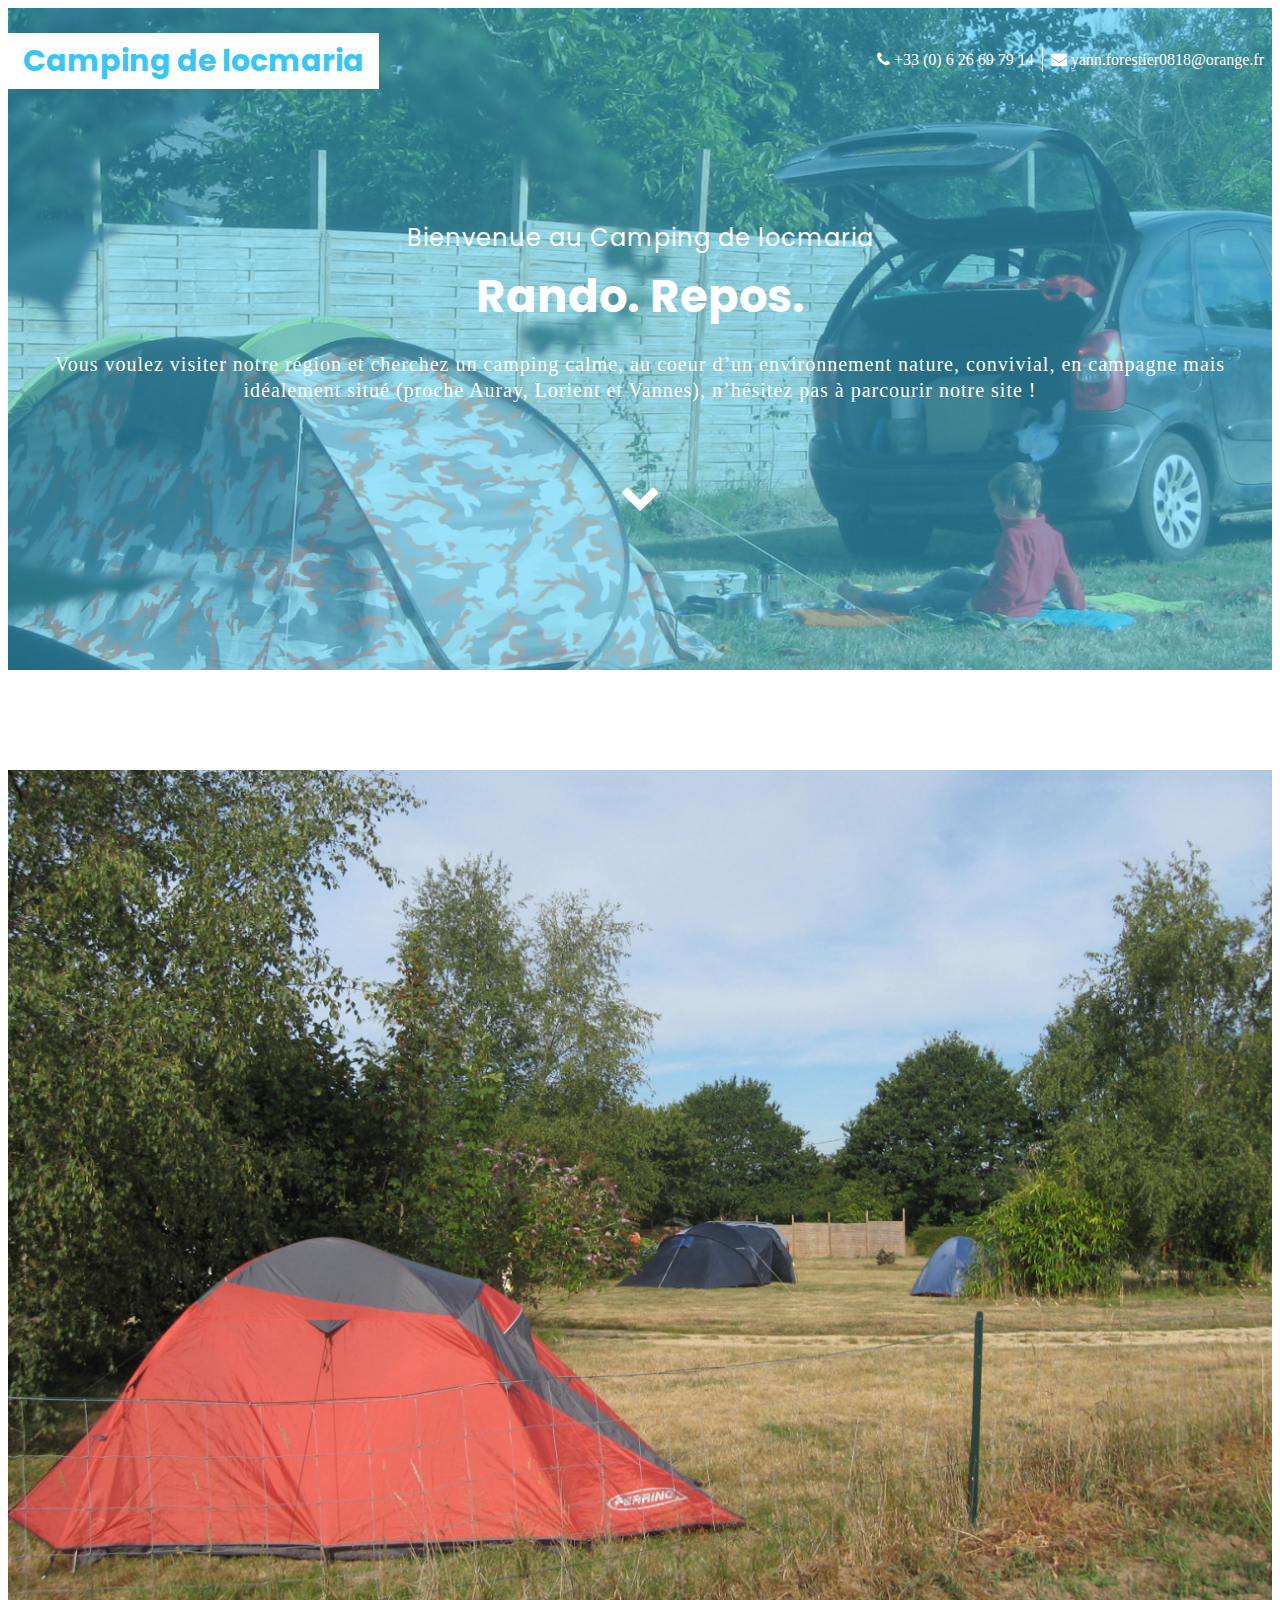
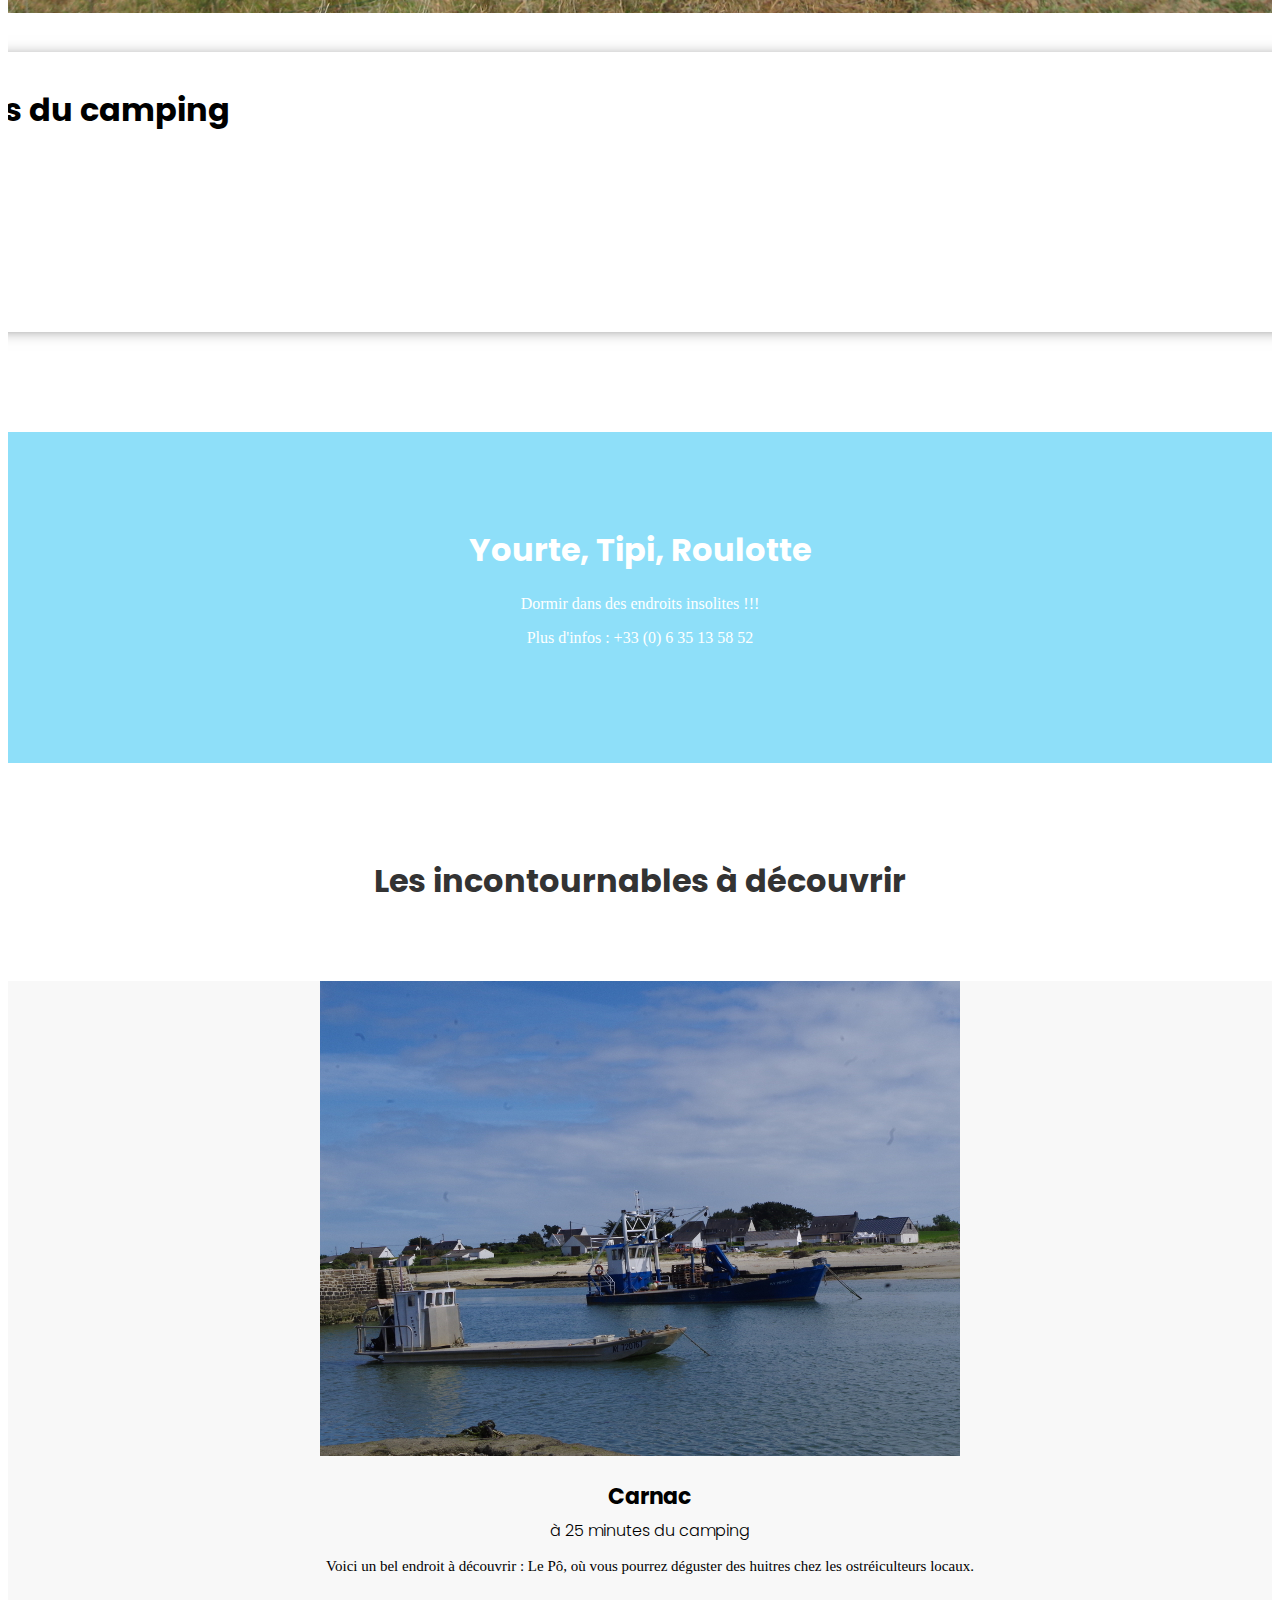
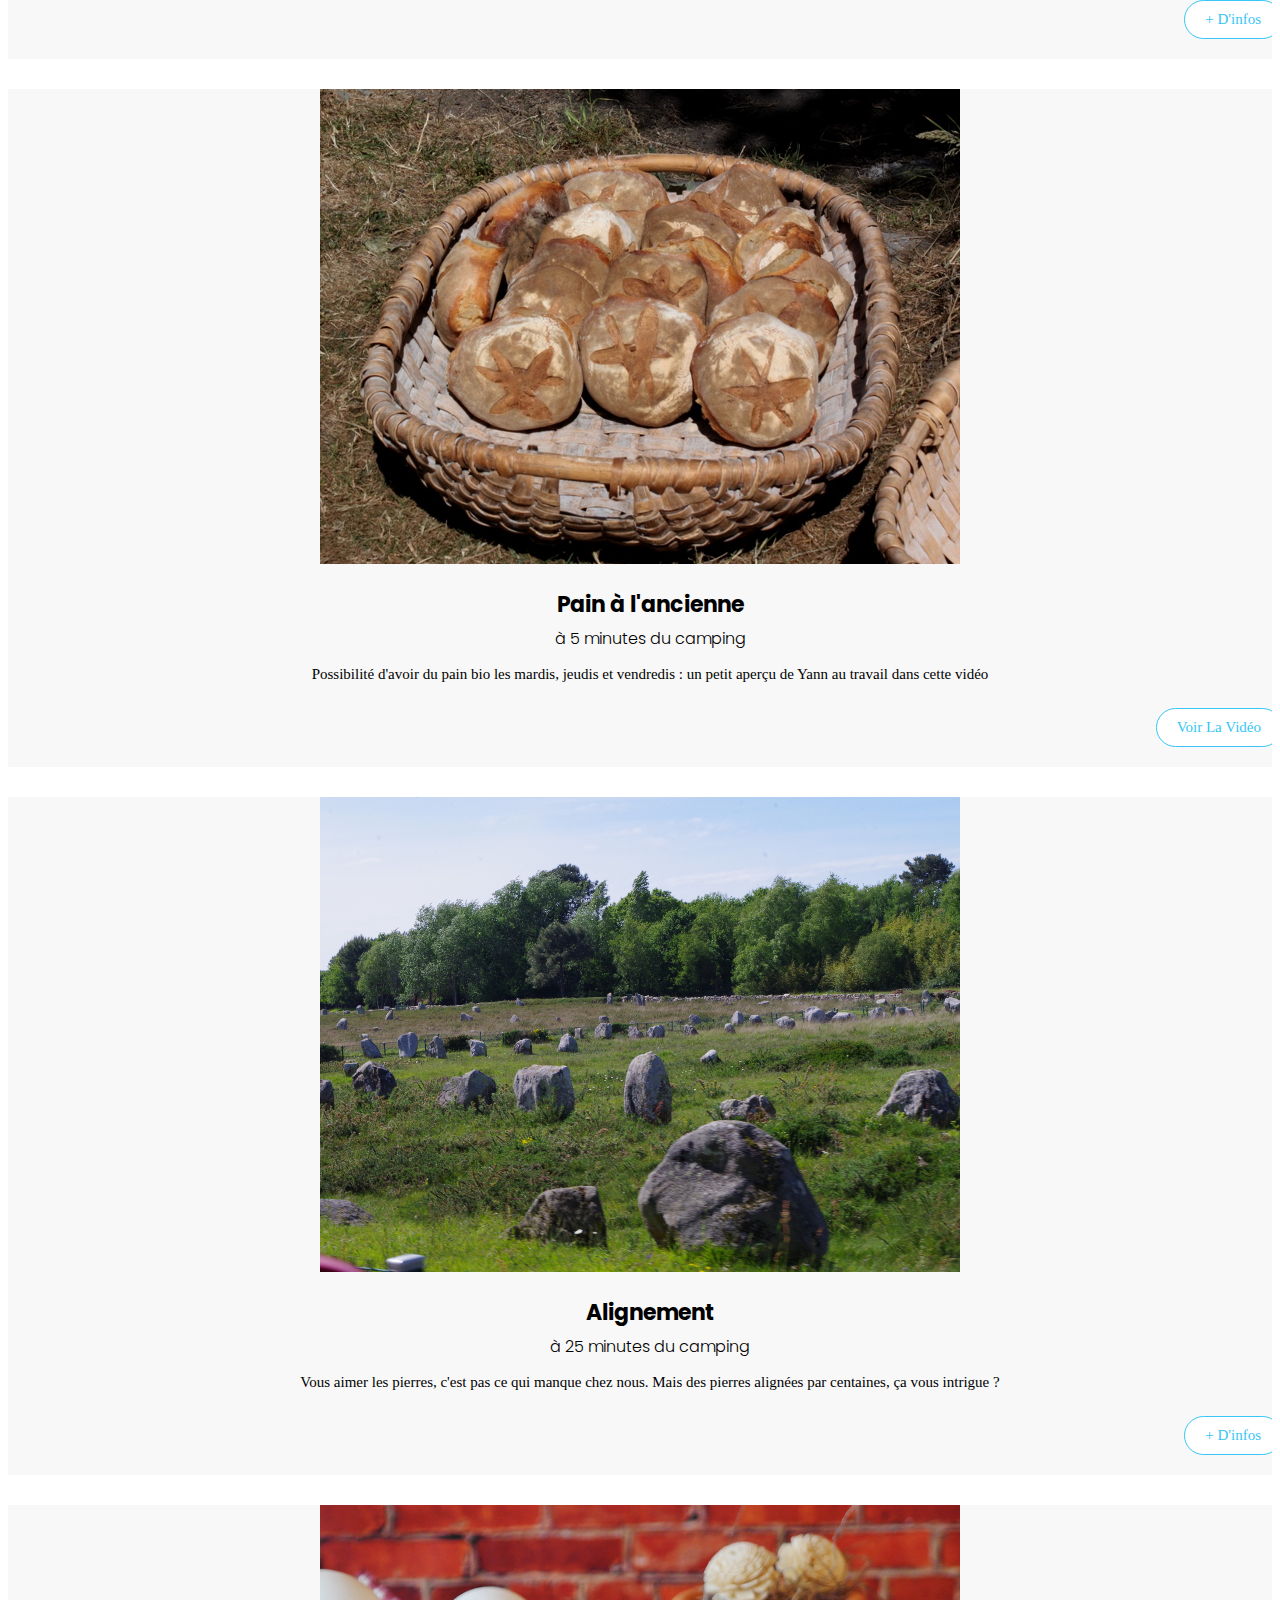
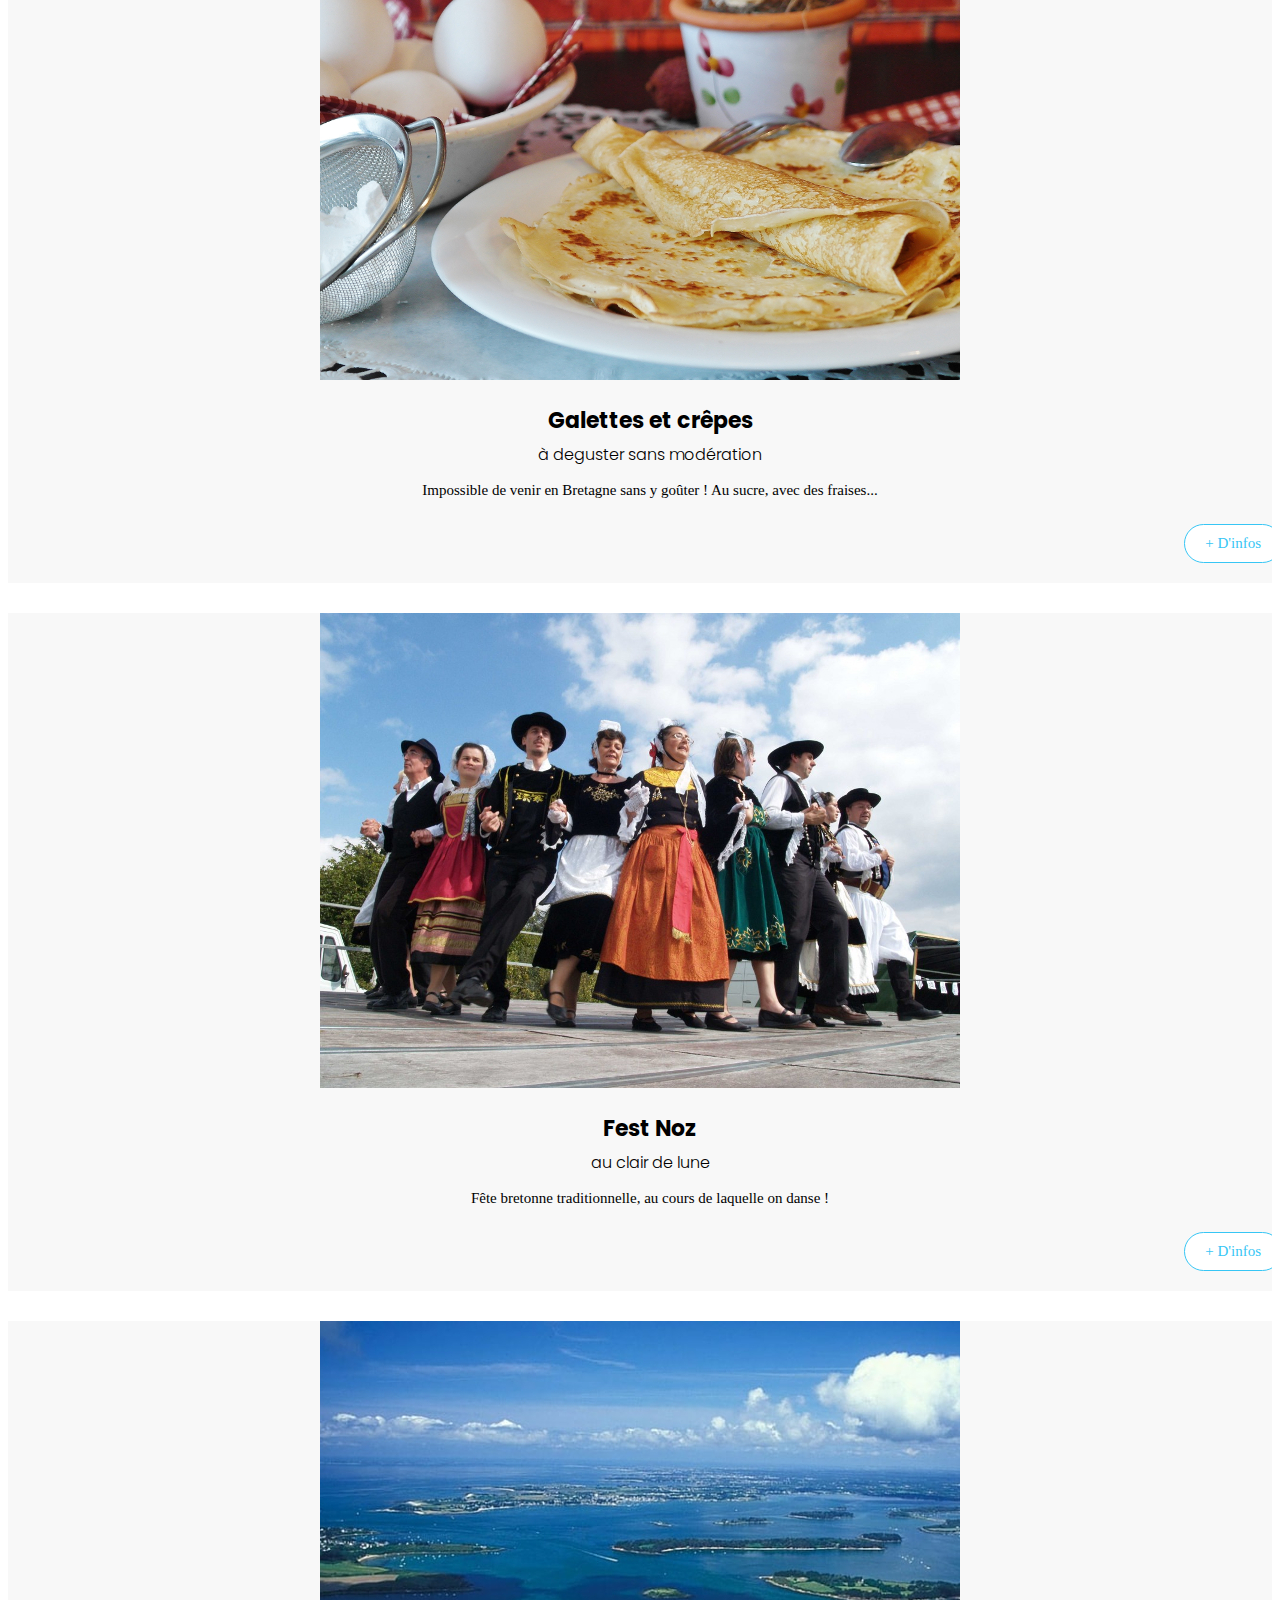
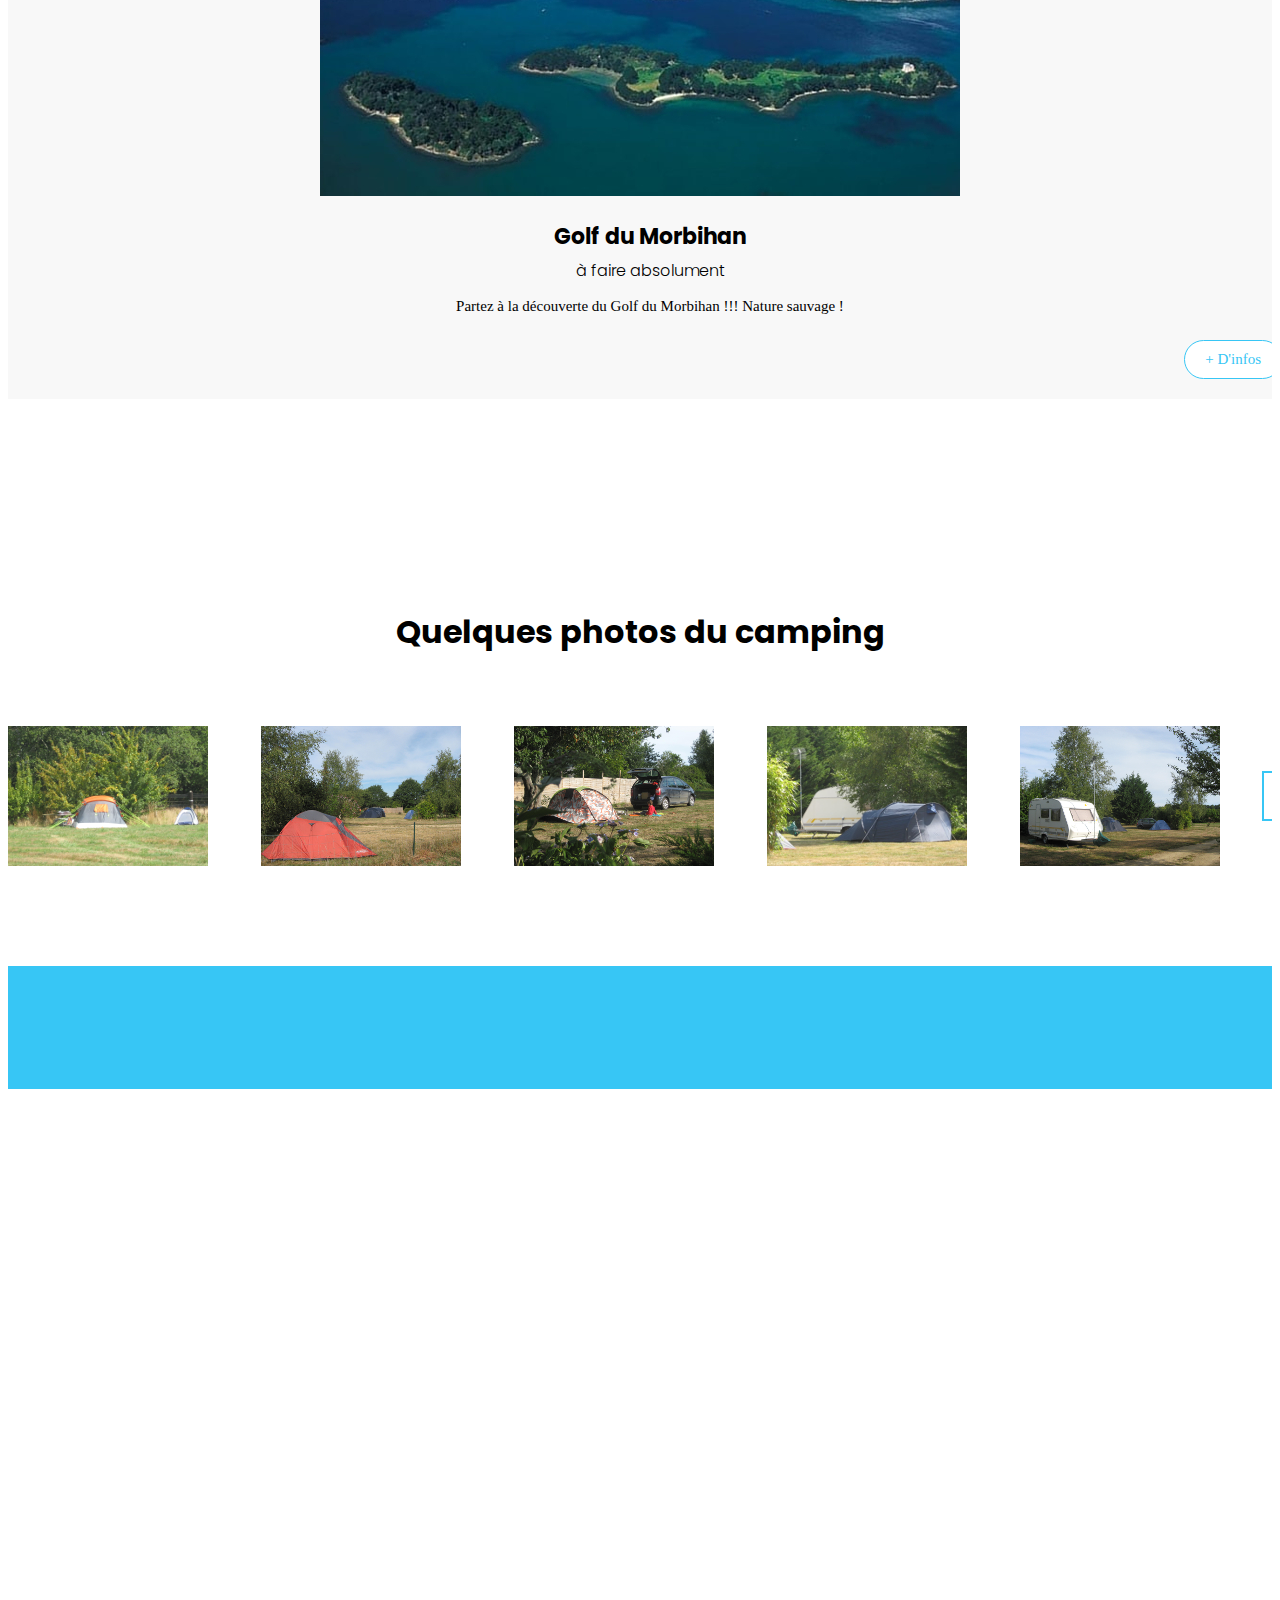
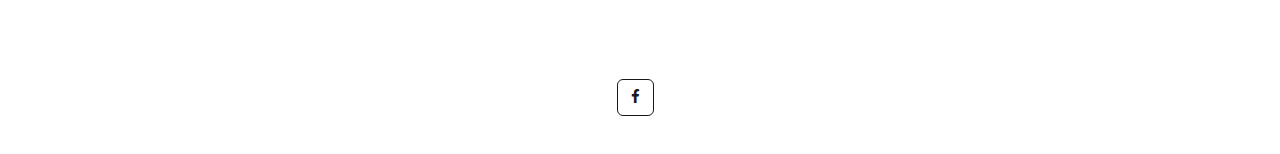
<file: index.html>
<!DOCTYPE html>
<html lang="en">
  <head>
    <!-- Required meta tags -->
    <meta charset="utf-8">
    <meta name="viewport" content="width=device-width, initial-scale=1, shrink-to-fit=no">
    <title>Camping de locmaria : un lieu calme et nature</title>
    <!-- Favicon -->
    <link rel="shortcut icon" type="image/icon" href="assets/images/favicon.ico"/>
    <!-- Font Awesome -->
    <link href="https://maxcdn.bootstrapcdn.com/font-awesome/4.6.3/css/font-awesome.min.css" rel="stylesheet">
     <!-- Bootstrap CSS -->
    <link rel="stylesheet" href="https://maxcdn.bootstrapcdn.com/bootstrap/4.0.0-beta/css/bootstrap.min.css" integrity="sha384-/Y6pD6FV/Vv2HJnA6t+vslU6fwYXjCFtcEpHbNJ0lyAFsXTsjBbfaDjzALeQsN6M" crossorigin="anonymous">
    <!-- Slick slider -->
    <link href="assets/css/slick.css" rel="stylesheet">
    <!-- Theme color -->
    <link id="switcher" href="assets/css/theme-color/blue-theme.css" rel="stylesheet">

    <!-- Main Style -->
    <link href="style.css" rel="stylesheet">

    <!-- Fonts -->

    <!-- Poppins For Title -->
	<link href="https://fonts.googleapis.com/css?family=Poppins" rel="stylesheet">
 
 
	</head>
  <body>

  

   <!--START SCROLL TOP BUTTON -->
    <a class="scrollToTop" href="#">
      <i class="fa fa-angle-up"></i>
    </a>
  <!-- END SCROLL TOP BUTTON -->
  	
  	<!-- Start Header -->
	<header id="mu-hero">
		<div class="container">
			<div class="mu-hero-area">
				
				<div class="mu-hero-top">
					<!-- Start center Logo -->
					<div class="mu-logo-area">
						<!-- text based logo -->
						<a class="mu-logo" href="index.html"><span>Camping de locmaria</span></a>
						<!-- Image based logo -->
						<!-- <a class="mu-logo" href="index.html"><img src="assets/images/logo.jpg" alt="logo img"></a> -->
					</div>
					<!-- End center Logo -->
					<div class="mu-hero-top-info">
						<ul>
							<li>
								<i class="fa fa-envelope" aria-hidden="true"></i>
								<span>yann.forestier0818@orange.fr</span>
							</li>
							<li>
								<div class="mu-telephone">
									<i class="fa fa-phone" aria-hidden="true"></i>
									<span>+33 (0) 6 26 69 79 14</span>
								</div>
							</li>
						</ul>
						
					</div>
				</div>

				<!-- Start hero featured area -->
				<div class="mu-hero-featured-area">
					<div class="mu-hero-featured-content">
						<h2>Bienvenue au Camping de locmaria</h2>
						<h1>Rando. Repos.</h1>
						<p>Vous voulez visiter notre région et cherchez un camping calme, au coeur d’un environnement nature, convivial, en campagne mais idéalement situé (proche Auray, Lorient et Vannes), n’hésitez pas à parcourir notre site !</p>
						
						<div class="mu-scrolldown-area">
							<a href="#mu-about" class="mu-scrolldown" id="mu-scrolldown"><i class="fa fa-chevron-down" aria-hidden="true"></i></a>
						</div>
					</div>
				</div>
				<!-- End hero featured area -->

			</div>
		</div>
	</header>
	<!-- End Header -->

	
	<!-- Start main content -->
	<main>
		<!-- Start About -->
		<section id="mu-about">
			<div class="container">
				<div class="row">
					<div class="col-md-12">
						<div class="mu-about-area">
							<!-- Start Feature Content -->
							<div class="row">
								<div class="col-md-6">
									<div class="mu-about-left">
										<img class="" src="assets/images/about-us-img.jpg" alt="img">
									</div>
								</div>
								<div class="col-md-6">
									<div class="mu-about-right">
										<h2>A propos du camping</h2>
										<p>Appeler nous !</p>
										<p>+33 (0) 6 26 69 79 14</p>
										<a href="https://www.facebook.com/Camping-de-locmaria-1140088486102964/" class="mu-book-now-btn">+ d'infos</a>
									</div>
								</div>
							</div>
							<!-- End Feature Content -->

						</div>
					</div>
				</div>
			</div>
		</section>
		<!-- End About -->

		<!-- Start Video -->
		<section id="mu-video">
			<div class="container">
				<div class="row">
					<div class="col-md-12">
						<div class="mu-video-area">
							<h2>Yourte, Tipi, Roulotte</h2>
							<p class="mu-title-content">Dormir dans des endroits insolites !!!</p>
							<p class="mu-title-content">Plus d'infos : +33 (0) 6 35 13 58 52</p>
						</div>
					</div>
				</div>
			</div>	
		</section>
		<!-- End Video -->

		<!-- Start Featured Tours -->
		<section id="mu-featured-tours">
			<div class="container">
				<div class="row">
					<div class="col-md-12">
						<div class="mu-featured-tours-area">
							<h2>Les incontournables à découvrir</h2>
							<p class="mu-title-content"></p>

							<!-- Start Featured Tours content -->
							<div class="mu-featured-tours-content">
								<div class="row">

									<div class="col-md-4">
										<div class="mu-featured-tours-single">
											<img src="assets/images/carnac.jpg" alt="img">
											<div class="mu-featured-tours-single-info">
												<h3>Carnac</h3>
												<h4> à 25 minutes du camping</h4>
												<p>Voici un bel endroit à découvrir : Le Pô, où vous pourrez déguster des huitres chez les ostréiculteurs locaux.</p>
												<a href="http://www.ot-carnac.fr/" class="mu-book-now-btn">+ d'infos</a>
											</div>
										</div>
									</div>

									<div class="col-md-4">
										<div class="mu-featured-tours-single">
											<img src="assets/images/boulanger.jpg" alt="img">
											<div class="mu-featured-tours-single-info">
												<h3>Pain à l'ancienne</h3>
												<h4> à 5 minutes du camping</h4>
												<p>Possibilité d'avoir du pain bio les mardis, jeudis et vendredis : un petit aperçu de Yann au travail dans cette vidéo</p>
												<a href="https://www.france.tv/france-3/12-13-journal-national/189037-les-tartines-indispensables-pour-un-apero-reussi.html" class="mu-book-now-btn">Voir la vidéo</a>
											</div>
										</div>
									</div>

									<div class="col-md-4">
										<div class="mu-featured-tours-single">
											<img src="assets/images/alignement.jpg" alt="img">
											<div class="mu-featured-tours-single-info">
												<h3>Alignement</h3>
												<h4> à 25 minutes du camping</h4>
												<p>Vous aimer les pierres, c'est pas ce qui manque chez nous. Mais des pierres alignées par centaines, ça vous intrigue ?</p>
												<a href="http://www.menhirs-carnac.fr/" class="mu-book-now-btn">+ d'infos</a>
											</div>
										</div>
									</div>
										<div class="col-md-4">
										<div class="mu-featured-tours-single">
											<img src="assets/images/crepes.jpg" alt="img">
											<div class="mu-featured-tours-single-info">
												<h3>Galettes et crêpes</h3>
												<h4> à deguster sans modération</h4>
												<p>Impossible de venir en Bretagne sans y goûter ! Au sucre, avec des fraises...</p>
												<a href="http://www.tourismebretagne.com/s-inspirer/autour-de-la-gastronomie" class="mu-book-now-btn">+ d'infos</a>
											</div>
										</div>
									</div>

									<div class="col-md-4">
										<div class="mu-featured-tours-single">
											<img src="assets/images/fest-noz.jpg" alt="img">
											<div class="mu-featured-tours-single-info">
												<h3>Fest Noz</h3>
												<h4> au clair de lune</h4>
												<p>Fête bretonne traditionnelle, au cours de laquelle on danse !</p>
												<a href="http://www.tourismebretagne.com/a-voir-a-faire/les-evenements/les-grands-evenements" class="mu-book-now-btn">+ d'infos</a>
												
											</div>
										</div>
									</div>

									<div class="col-md-4">
										<div class="mu-featured-tours-single">
											<img src="assets/images/morbihan.jpg" alt="img">
											<div class="mu-featured-tours-single-info">
												<h3> Golf du Morbihan</h3>
												<h4> à faire absolument</h4>
												<p>Partez à la découverte du Golf du Morbihan !!! Nature sauvage !</p>
												<a href="http://blog.wikicampers.fr/excursion-golfe-morbihan-camping-car/" class="mu-book-now-btn">+ d'infos</a>
											</div>
										</div>
									</div>

								</div>
							</div>
							<!-- End Featured Tours content -->
						</div>
					</div>
				</div>
			</div>
		</section>
		<!-- End Featured Tours -->

		<!-- Start Clients -->
		<section id="mu-clients">
			<div class="container">
				<div class="row">
					<div class="col-md-12">
						<div class="mu-clients-area">
							<h2>Quelques photos du camping</h2>

							<!-- Start Clients brand logo -->
							<div class="mu-clients-slider">

								<div class="mu-clients-single">
									<img src="assets/images/sponsor-logo-1.png" alt="Brand Logo">
								</div>

								<div class="mu-clients-single">
									<img src="assets/images/sponsor-logo-2.png" alt="Brand Logo">
								</div>

								<div class="mu-clients-single">
									<img src="assets/images/sponsor-logo-3.png" alt="Brand Logo">
								</div>

								<div class="mu-clients-single">
									<img src="assets/images/sponsor-logo-4.png" alt="Brand Logo">
								</div>

								<div class="mu-clients-single">
									<img src="assets/images/sponsor-logo-5.png" alt="Brand Logo">
								</div>

								<div class="mu-clients-single">
									<img src="assets/images/sponsor-logo-6.png" alt="Brand Logo">
								</div>

								<div class="mu-clients-single">
									<img src="assets/images/sponsor-logo-7.png" alt="Brand Logo">
								</div>

								<div class="mu-clients-single">
									<img src="assets/images/sponsor-logo-8.png" alt="Brand Logo">
								</div>

								<div class="mu-clients-single">
									<img src="assets/images/sponsor-logo-9.png" alt="Brand Logo">
								</div>
							</div>
							<!-- End Clients brand logo -->

						</div>
					</div>
				</div>
			</div>
		</section>
		<!-- End Clients -->

		<!-- Start Call to Action -->
		<section id="mu-callto-action">
			<div class="container">
				<div class="row col-md-12">
					<div class="mu-callto-action-area">
						<h2></h2>
					</div>
				</div>
			</div>
		</section>
		<!-- Start Call to Action -->

		<!-- Start Google Map -->

		<div id="mu-google-map">
				<iframe src="https://www.google.com/maps/embed?pb=!1m18!1m12!1m3!1d2682.1612029428015!2d-3.0907824487097235!3d47.75892747909302!2m3!1f0!2f0!3f0!3m2!1i1024!2i768!4f13.1!3m3!1m2!1s0x0%3A0xac0b2df535ab3650!2sCamping+Locmaria!5e0!3m2!1sfr!2sfr!4v1533457444567" width="600" height="450" frameborder="0" style="border:0" allowfullscreen></iframe>
		</div>

		<!-- End Google Map -->

	</main>
	
	<!-- End main content -->	
			
			
	<!-- Start footer -->
	<footer id="mu-footer">
		<div class="container">
			<div class="mu-footer-area">
				<div class="row">
					<div class="col-md-6">
						<div class="mu-footer-left">
							<p class="mu-copy-right"></p>
						</div>
					</div>
					<div class="col-md-6">
						<div class="mu-footer-right">
							<div class="mu-social-media">
								<a href="https://www.facebook.com/Camping-de-locmaria-1140088486102964/"><i class="fa fa-facebook"></i></a>
							</div>
						</div>
					</div>
				</div>
			</div>
		</div>

	</footer>
	<!-- End footer -->

	
	<!-- JavaScript -->
    <!-- jQuery first, then Popper.js, then Bootstrap JS -->
    <script src="https://ajax.googleapis.com/ajax/libs/jquery/3.2.1/jquery.min.js"></script>
    <script src="https://cdnjs.cloudflare.com/ajax/libs/popper.js/1.11.0/umd/popper.min.js" integrity="sha384-b/U6ypiBEHpOf/4+1nzFpr53nxSS+GLCkfwBdFNTxtclqqenISfwAzpKaMNFNmj4" crossorigin="anonymous"></script>
    <script src="https://maxcdn.bootstrapcdn.com/bootstrap/4.0.0-beta/js/bootstrap.min.js" integrity="sha384-h0AbiXch4ZDo7tp9hKZ4TsHbi047NrKGLO3SEJAg45jXxnGIfYzk4Si90RDIqNm1" crossorigin="anonymous"></script>
	<!-- Slick slider -->
    <script type="text/javascript" src="assets/js/slick.min.js"></script>
    <!-- Ajax contact form  -->
    <script type="text/javascript" src="assets/js/app.js"></script>
  
      
	
    <!-- Custom js -->
	<script type="text/javascript" src="assets/js/custom.js"></script>

	
	
    
  </body>
</html>
</file>
<file: assets/css/theme-color/blue-theme.css>
/*=======================================
Template Design By MarkUps	
Author URI : http://www.markups.io/
========================================*/


#mu-video:after,
#mu-hero:after {
	background-color: #37c6f599;/* fallback for old browsers */
    /*background: -webkit-linear-gradient(to right, #2a353875, #37c6f575);  /* Chrome 10-25, Safari 5.1-6 */
    /*background: linear-gradient(to right, #2a353875, #37c6f5); /* W3C, IE 10+/ Edge, Firefox 16+, Chrome 26+, Opera 12+, Safari 7+ */

}

a:hover,
a:focus,
.mu-book-now-btn,
.mu-copy-right a:hover,
.mu-copy-right a:focus,
.mu-send-msg-btn:hover,
.mu-send-msg-btn:focus,
.mu-logo,
.mu-logo:hover,
.mu-logo:focus,
.mu-client-quote,
.mu-clients-slider .slick-prev, 
.mu-clients-slider .slick-next,
.mu-clients-slider .slick-prev::before, 
.mu-clients-slider .slick-next::before,
.my-why-us-single-icon {
	color: #37c6f5;
}


.scrollToTop,
.mu-testimonial-slide .slick-dots li.slick-active,
#mu-callto-action {
	background-color: #37c6f5;
}

.mu-social-media a:hover,
.mu-social-media a:focus {
	border: 1px solid #37c6f5;
	color: #37c6f5;
}

.mu-contact-form .form-control:focus,
.mu-featured-tours-single-info .mu-book-now-btn {
	border: 1px solid #37c6f5;    
} 

.mu-send-msg-btn,
.mu-send-msg-btn:focus,
.mu-register-btn:hover,
.mu-register-btn:focus {
	border: 1px solid #37c6f5;
	background-color: #37c6f5;
}

.mu-clients-slider .slick-prev, 
.mu-clients-slider .slick-next {
	border: 2px solid #37c6f5;
}
</file>
<file: style.css>
/*=====
Template Name: Outing	
Author: MarkUps
Author URI: http://www.markups.io/
Version: 1.0
=======*/


/* Table of Content
==================================================
#BASIC TYPOGRAPHY
#HEADER	
#ABOUT US
#VIDEO
#FEATURED TOURS
#TRAVELERS TESTIMONIALS
#CLIENTS 
#CALL TO ACTION
#CONTACT US
#GOOGLE MAP
#FOOTER
#RESPONSIVE STYLE
==========*/


/*--------------------*/
/* BASIC TYPOGRAPHY */
/*--------------------*/

body,
html {
	overflow-x:hidden;
}

ul {
	padding: 0;
	margin: 0;
}

ul li {
	list-style: disc;
	font-size: 17px;
	line-height: 1.59;
}

a { 
	text-decoration: none;
	color: #2f2f2f;  
}

a:hover,
a:focus {
	outline: none;
	text-decoration: none;
}

h1,
h2,
h3,
h4,
h5,
h6 {
	font-family: 'Poppins', sans-serif;
	font-weight: 700;
	margin-top: 0;
}

h1 {
	font-size: 38px;
}

h2 {  
	font-size: 32px; 
	line-height: 1.13; 
}

h3 {  
	font-size: 26px;  
}

h4 {  
	font-size: 22px;  
}

h5 {  
	font-size: 20px;  
}

h6 {  
	font-size: 18px;  
}

img {
	border: none;
	max-width: 100%;
}

code {
	background-color: #ee6e73;
	border-radius: 2px;
	color: #fff;
	padding: 2px 4px;
}

pre {
	background-color: #f8f8f8;
	border: 1px solid #eee;
	border-radius: 4px;
	padding: 10px;
}

pre code {
	background-color: transparent;
	color: #333333;
}

del{
	text-decoration-color: #ee6e73;
}

kbd {
	background-color: #ddd;
	padding: 4px 6px;
	border-radius: 2px;
}

address {
	line-height: 1.5;
	padding-left: 10px;
}

dl dt {
	font-weight: 700;
}

dl dd {
	margin-left: 0;
}

blockquote {
	background-color: #f8f8f8;
	border-radius: 0 4px 4px 0;
	padding: 5px 15px;
	
}

blockquote p {
	margin-top: 10px;
}

button {
	padding: 5px 15px;
	border: none;
}

button:focus {
	outline: none;
	border: none;
}

iframe {
	border: none;
}


/* ========= BUTTON =========*/


.mu-send-msg-btn {
	color: #555;
	font-size: 14px;
	font-weight: 400;
	letter-spacing: 1px;
	text-align: center;
	padding: 16px 24px;
	margin-top: 10px;
	-webkit-transition: all 0.5s;
	transition: all 0.5s;
	width: 200px;
	color: #fff;
	border-radius: 20px;
	cursor: pointer;
	text-transform: uppercase;
}

.mu-send-msg-btn:hover,
.mu-send-msg-btn:focus {
	background-color: #fff;
}

/*scrol to top*/

.scrollToTop {
	bottom: 60px;
	color: #ffffff;
	display: none;
	font-size: 30px;
	line-height: 50px;
	position: fixed;
	right: 20px;
	text-align: center;
	text-decoration: none;
	width: 55px;
	z-index: 999;
	-webkit-transition: all 0.5s ease 0s;
	transition: all 0.5s ease 0s;
	height: 55px;
	border-radius: 10px;
}

.scrollToTop:hover,
.scrollToTop:focus {
  color: #fff;
}



/*--------------------*/
/* HEADER */
/*--------------------*/

#mu-hero {
	background-image: url("assets/images/head-featured-bg.jpg");
	display: inline;
	float: left;
	width: 100%;
	position: relative;
	background-position: center center;
	background-attachment: fixed;
	-webkit-background-size: cover;
	background-size: cover;
}

#mu-hero:after{
	content: '';
	position: absolute;
	left: 0;
	right: 0;
	top: 0;
	bottom: 0;
	height: 100%;
	opacity: 0.84;
	width: 100%;
	z-index: 10;
}

.mu-hero-area {
	display: inline;
	float: left;
	position: relative;
	z-index: 99;
	width: 100%;
}

.mu-hero-top {
	display: inline;
	float: left;
	width: 100%;
	padding: 25px 0;
}


.mu-logo-area {
	display: inline;
	float: left;
	width: 50%;
}

.mu-logo {
	font-size: 30px;
	font-family: 'Poppins', sans-serif;
	display: inline-block;
	font-weight: 700;
	background: #fff;
	max-width: 500px;
}

.mu-logo span{
	display: inline-block;
	padding: 5px 15px;
}

.mu-hero-top-info {
	display: inline;
	float: left;
	text-align: right;
	width: 50%;
}

.mu-hero-top-info ul {
	margin-top: 14px;
}

.mu-hero-top-info ul li {
	list-style: none;
	color: #fff;
	font-size: 18px;
	display: inline-block;
	padding: 0 8px;
	border-left: 1px solid #f8f8f8;
	font-size: 16px;
	float: right;
}

.mu-hero-top-info ul li:last-child {
	border-left: none;
}

.mu-menu-btn {
	position: fixed;
	right: 15%;
	top: 50px;
	color: #fff;
	font-size: 25px;
	border: 2px solid #fff;
	padding: 5px 14px;
	z-index: 999;
	-webkit-transition: all 0.5s;
	-o-transition: all 0.5s;
	transition: all 0.5s;
}

.mu-menu-btn:hover,
.mu-menu-btn:focus {
	border: 2px solid #fff;
}

.mu-scrolldown-area {
	display: inline;
	float: left;
	text-align: center;
	width: 100%;
}

.mu-scrolldown {
	font-size: 40px;
	color: #fff;
	display: inline-block;
	margin-top: 50px;
}

.mu-scrolldown:hover,
.mu-scrolldown:focus {
	color: #fff;
}


/*=== Featured section ===*/

.mu-hero-featured-area {
	display: inline;
	float: left;
	padding: 60px 0 150px;
	width: 100%;
}

.mu-hero-featured-content {
	display: inline;
	float: right;
	margin-top: 50px;
	text-align: center;
	width: 100%;
}

.mu-hero-featured-content h1 {
	font-size: 45px;
	color: #fff;
	font-weight: 700;
	margin-bottom: 15px;
}


.mu-hero-featured-content p {
	color: #fff;
	font-size: 20px;
	font-weight: 300;
	line-height: 1.3;
	letter-spacing: 1px;
}

.mu-hero-featured-content h2 {
	color: #fff;
	font-size: 24px;
	margin-bottom: 12px;
	font-weight: 400;
	letter-spacing: 1px;
	display: inline-block;
}

.mu-book-now-btn {
	display: inline-block;
	border: 1px solid #fff;
	background-color: #fff;
	text-transform: uppercase;
	font-size: 18px;
	padding: 10px 20px;
	border-radius: 25px;
	margin-top: 30px;
}

/*--------------------*/
/* ABOUT US */
/*--------------------*/


#mu-about {
	background-color: #fff;
	display: inline;
	float: left;
	width: 100%;
}

.mu-about-area {
	display: inline;
	float: left;
	padding: 100px 0;
	width: 100%;
}

.mu-about-left {
	display: inline;
	float: left;
	width: 100%;
}

.mu-about-right {
	display: inline;
	float: left;
	margin-top: 35px;
	width: 130%;
	background-color: #fff;
	padding: 40px;
	margin-left: -175px;
	box-shadow: 3px 1px 18px -9px #000;
}

.mu-about-right p {
	font-size: 15px;
}


/*WHY US*/

#mu-why-us {
	background-color: #fff;
	float: left;
	padding: 50px 0 100px;
	display: inline;
	width: 100%;
}

.mu-why-us-area {
	display: inline;
	float: left;
	text-align: center;
	width: 100%;
}

.mu-why-us-area h2 {
	color: #333;
	
}

.mu-why-us-content {
	display: inline;
	float: left;
	margin-top: 50px;
	width: 100%;
}

.mu-why-us-single {
	display: inline;
	float: left;
	width: 100%;
	padding: 0 5px;
}

.my-why-us-single-icon {
	border: 1px solid #ccc;
	font-size: 30px;
	display: inline-block;
	width: 85px;
	height: 85px;
	line-height: 85px;
	border-radius: 50%;
	margin-bottom: 20px;
}

.mu-why-us-single h3 {
	font-size: 22px;
	margin-bottom: 15px;
}

.mu-why-us-single p {
	font-size: 15px;
}

/*--------------------*/
/* VIDEO */
/*--------------------*/


#mu-video {
	background-image: url("assets/images/about-video-bg.jpg");
	background-attachment: fixed;
	background-position: center center;
	-webkit-background-size: cover;
	background-size: cover;
	display: inline;
	float: left;
	position: relative;
	width: 100%;
}

#mu-video:after{
	content: '';
	position: absolute;
	left: 0;
	right: 0;
	top: 0;
	bottom: 0;
	height: 100%;
	opacity: 0.94;
	width: 100%;
	z-index: 10;
}

.mu-video-area {
	display: inline;
	float: left;
	position: relative;
	padding: 100px 0;
	text-align: center;
	width: 100%;
	z-index: 99;
}

.mu-video-area h2,
.mu-video-area p {
	color: #fff;
}

.mu-video-content {
	display: inline;
	float: left;
	width: 100%;
	margin-top: 50px;
}

.mu-video-content iframe {
	border: none;
}


/*--------------------*/
/* FEATURED TOURS */
/*--------------------*/

#mu-featured-tours {
	background-color: #fff;
	float: left;
	padding: 100px 0;
	display: inline;
	width: 100%;
}

.mu-featured-tours-area {
	display: inline;
	float: left;
	text-align: center;
	width: 100%;
}

.mu-featured-tours-area h2 {
	color: #333;	
}

.mu-title-content {
	padding: 0 10%;
}

.mu-featured-tours-content {
	display: inline;
	float: left;
	margin-top: 40px;
	width: 100%;
}

.mu-featured-tours-single {
	background-color: #f8f8f8;
	display: inline;
	float: left;
	width: 100%;
	margin: 15px 0;
}

.mu-featured-tours-single-info {
	display: inline;
	float: left;
	position: relative;
	width: 100%;
	padding: 20px 10px;
}

.mu-featured-tours-single h3 {
	font-size: 22px;
	margin-bottom: 5px;
}

.mu-featured-tours-single h4 {
	font-size: 16px;
	margin-bottom: 10px;
	font-weight: 300;
}

.mu-price-tag {
	position: absolute;
	bottom: 25px;
	left: 15px;
	color: #333;
	font-size: 22px;
	font-weight: 600;
}

.mu-featured-tours-single p {
	font-size: 15px;
}

.mu-featured-tours-single-info .mu-book-now-btn {
	margin-top: 10px;
	font-size: 15px;
	text-transform: capitalize;
	float: right;
}

/*--------------------*/
/* TRAVELERS TESTIMONIALS */
/*--------------------*/

#mu-testimonials {
	background-image: url("assets/images/testimonials-bg.jpg");
	background-position: center center;
	background-size: cover;
	background-attachment: fixed;
	display: inline;
	float: left;
	position: relative;
	width: 100%;
}

#mu-testimonials::before {
	background: rgba(0,0,0,0.5);
	bottom: 0;
	content: '';
	left: 0;
	top: 0;
	right: 0;
	position: absolute;
}

.mu-testimonials-area {
	display: inline;
	float: left;
	padding: 150px 0 175px;
	width: 100%;
}

.mu-testimonials-area h2 {
	color: #fff;
	text-align: center;
}

.mu-testimonials-block {
	display: inline;
	float: left;
	margin-top: 60px;
	width: 100%;
}

.mu-testimonial-slide li{
	list-style: none;
	text-align: center;
}

.mu-client-quote {
	font-size: 35px;
	opacity: 0.7;
	margin-bottom: 25px;
}

.mu-testimonial-slide li p {
	color: #fff;
	padding: 0 10%;
}

.mu-testimonial-slide .mu-rt-img {
	border-radius: 50%;
	width: 100px;
	height: 100px;
	margin-top: 15px;
	display: inline-block;
}

.mu-rt-name {
	margin-bottom: 5px;
	color: #fff;
	line-height: 1;
	margin-top: 25px;
	letter-spacing: 1px;
}

.mu-rt-title {
	color: #fff;
	font-size: 14px;
}

.mu-testimonial-slide .slick-dots {
    bottom: -50px;
}

.mu-testimonial-slide .slick-dots li {
	background-color: #f8f8f8;
	height: 4px;	
	-webkit-transition: all 0.5s;
	transition: all 0.5s;
}


.mu-testimonial-slide .slick-dots li button {
	display: none;
}


/*--------------------*/
/* CLIENTS */
/*--------------------*/

#mu-clients {
	background-color: #fff;
	display: inline;
	float: left;
	width: 100%;
}

.mu-clients-area {
	display: inline;
	float: left;
	padding: 100px 0;
	width: 100%;
	text-align: center;
}

.mu-clients-slider {
	display: inline;
	float: left;
	margin-top: 50px;
	width: 100%;
}

.mu-clients-single {
	display: inline;
	float: left;
}

.mu-clients-slider .slick-next {
	right: -40px;
}

.mu-clients-slider .slick-prev {
	left: -60px;
}

.mu-clients-slider .slick-prev, 
.mu-clients-slider .slick-next {
	background-color: transparent;
}


/*--------------------*/
/* CALL TO ACTION */
/*--------------------*/

#mu-callto-action {
	display: inline;
	float: left;
	width: 100%;
	padding: 50px 0;
}

.mu-callto-action-area {
	display: inline;
	float: left;
	text-align: center;
	width: 100%;
}

.mu-callto-action-area h2 {
	color: #fff;
	font-size: 28px;
	letter-spacing: 0.5px;
}

.mu-callto-action-area .mu-book-now-btn {
	margin-top: 25px;
}

/*--------------------*/
/* CONTACT US */
/*--------------------*/

#mu-contact {
	background-color: #fff;
	display: inline;
	float: left;
	width: 100%;
}

.mu-contact-area {
	display: inline;
	float: left;
	text-align: center;
	padding: 100px 18%;
	width: 100%;
}

.mu-contact-content{
	display: inline;
	float: left;
	margin-top: 50px;
	width: 100%;
}

.mu-contact-form-area {
	display: inline;
	float: left;
	width: 100%;
}

.mu-contact-form {
	text-align: center;
}

.mu-contact-form .form-group input {
	background: transparent;
	border-radius: 0;
	color: #333;
	font-size: 15px;
	border: 1px #888;
	border-style: none none solid none;
	height: 45px;
	margin-bottom: 24px;
	-webkit-transition: all 0.5s;
	-o-transition: all 0.5s;
	transition: all 0.5s;
}

.mu-contact-form .form-group textarea {
	background: transparent;
	border: 1px #888;
	border-style: none none solid none;
	border-radius: 0;
	color: #333;
	font-size: 18px;
	padding: 10px;
	height: 100px;
	-webkit-transition: all 0.5s;
	transition: all 0.5s;
}

.mu-contact-form .form-control:focus {
	background-color: #fff;
	border-style: none none solid none;
    outline: 0;
    box-shadow: none;    
} 

.mu-contact-form .form-control::-webkit-input-placeholder {
	color: #888;
	font-size: 15px;
}

.mu-contact-form .form-control:-moz-placeholder { /* Firefox 18- */
	color: #888;
	font-size: 15px; 
}

.mu-contact-form .form-control::-moz-placeholder {  /* Firefox 19+ */
	color: #888;
	font-size: 15px;
}

.mu-contact-form .form-control:-ms-input-placeholder {  
	color: #888;
	font-size: 15px;
}

.mu-contact-form .button-default::after,
.mu-contact-form .button-default > span {
	padding: 12px 40px;  
}

#form-messages {
	margin-bottom: 10px;
    background-color: #fff;
}

.success {
	padding: 1em;
	margin-bottom: 0.75rem;
	text-shadow: 0 1px 0 rgba(255, 255, 255, 0.5);
	color: #468847;
	background-color: #dff0d8;
	border: 1px solid #d6e9c6;
	-webkit-border-radius: 4px;
	      border-radius: 4px;
}

.error {
	padding: 1em;
	margin-bottom: 0.75rem;
	text-shadow: 0 1px 0 rgba(255, 255, 255, 0.5);
	color: #b94a48;
	background-color: #f2dede;
	border: 1px solid rgba(185, 74, 72, 0.3);
	-webkit-border-radius: 4px;
	      border-radius: 4px;
}

/*--------------------*/
/* GOOGLE MAP */
/*--------------------*/

#mu-google-map {
	display: inline;
	float: left;
	width: 100%;
}

#mu-google-map iframe {
	height: 550px;
	width: 100%;
}

/*--------------------*/
/* FOOTER */
/*--------------------*/


#mu-footer {
	background-color: #fff;
	display: inline;
	float: left;
	width: 100%;
}

.mu-footer-area{
	display: inline;
	float: left;
	padding: 30px 0;
	text-align: center;
	width: 100%;
}

.mu-footer-right {
	display: inline;
	float: left;
	width: 100%;
}

.mu-social-media {
	display: inline;
	float: left;
	width: 100%;
}

.mu-social-media a {
	border: 1px solid #19191a;
	border-radius: 6px;
	color: #19191a;
	display: inline-block;
	margin-right: 10px;
	text-align: center;
	text-decoration: none;
	transition: all 0.2s ease-in-out 0s;
	width: 35px;
	height: 35px;
	line-height: 35px;
	font-size: 15px;
}

.mu-footer-left {
	display: inline;
	float: left;
	width: 100%;
}

.mu-copy-right {
	margin-bottom: 0;
	margin-top: 6px;
}

.mu-copy-right a {
	font-weight: 600;
	-webkit-transition: all 0.5s;
	transition: all 0.5s;
}



/*--------------------*/
/* RESPONSIVE STYLE */
/*--------------------*/

@media (max-width: 1199px) {

	.mu-about-right {
		margin-top: 20px;
		width: 140%;
		padding: 25px;
		margin-left: -190px;
	}

	.mu-clients-slider .slick-prev {
		left: -40px;
	}

	#mu-google-map iframe {
		height: 450px;
	}
		
}

@media (max-width: 991px) {	

	.mu-primary-btn {
		font-size: 14px;
		padding: 12px 22px;
	}

	.mu-hero-featured-content h1 {
		font-size: 35px;
	}

	.mu-hero-featured-content h2 {
		color: #fff;
		font-size: 20px;
	}

	.mu-about-left img {
		max-width: none;
		width: 115%;
	}

	.mu-about-right {
		margin-top: 75px;
		width: 160%;
		padding: 20px;
		margin-left: -190px;
	}

	.mu-about-right p {
		font-size: 14px;
	}

	.mu-why-us-single {
		padding: 0;
	}

	.mu-featured-tours-single p {
		font-size: 14px;
	}

	.mu-featured-tours-single-info .mu-book-now-btn {
		font-size: 14px;
	}

	.mu-price-tag {
		font-size: 20px;
	}

	.mu-video-content iframe {
		width: 100%;
		height: 400px;
	}

	.mu-clients-slider .slick-next {
		right: -20px;
	}

	.mu-clients-slider .slick-prev {
		left: -20px;
	}

	.mu-contact-area {
		padding: 100px 10%;
	}
		
}

@media (max-width: 767px) {
	
	.mu-logo-area {
		width: 100%;
		text-align: center;
	}

	.mu-hero-top-info {
		text-align: center;
		width: 100%;
	}

	.mu-hero-top-info ul {
		margin-top: 20px;
	}

	.mu-hero-top-info ul li {
		border-left: none;
		float: none;
		border-right: 1px solid #f8f8f8;
	}

	.mu-hero-top-info ul li:last-child {
		border-left: 0;
		border-right: 0;
	}

	.mu-hero-featured-area {
		padding: 0px 0 50px;
	}

	.mu-about-area {
		padding: 50px 0;
	}

	.mu-about-left img {
		max-width: 100%;
		width: auto;
	}

	.mu-about-right {
		margin-top: 30px;
		width: 100%;
		padding: 0;
		margin-left: 0;
		box-shadow: none;
	}

	.mu-about-right p {
		font-size: 15px;
	}

	#mu-why-us {
		padding: 50px 0 50px;
	}

	.mu-why-us-single {
		margin-bottom: 40px;
	}

	.mu-title-content {
		padding: 0;
		font-size: 15px;
	}

	.mu-video-area {
		padding: 80px 0;
	}

	.mu-video-content {
		margin-top: 30px;
	}

	#mu-featured-tours {
		padding: 60px 0;
	}

	.mu-featured-tours-content {
		margin-top: 20px;
	}

	.mu-featured-tours-single-info {
		padding: 20px;
	}

	.mu-testimonials-area {
		padding: 100px 0 125px;
	}

	.mu-clients-single {
		padding: 0 5px;
	}

	.mu-contact-area {
		padding: 50px 0%;
	}

	#mu-google-map iframe {
		height: 400px;
	}

	.mu-social-media {
		margin-top: 15px;
	}			
		
}


@media (max-width: 640px){
	
	.mu-hero-featured-content h1 {
		font-size: 30px;
	}

	.mu-hero-featured-content p {
		font-size: 16px;
		line-height: 1.5;
		letter-spacing: 0.5px;
	}

	.mu-hero-featured-content {
		margin-top: 30px;
	}

	#mu-why-us {
		padding: 20px 0 50px;
	}

	.scrollToTop {
		font-size: 25px;
		line-height: 43px;
		width: 45px;
		height: 45px;
		border-radius: 8px;
	}						

}


@media (max-width: 480px) {

	body {
		font-size: 14px;
	}

	.mu-logo {
		margin-bottom: 10px;
		font-size: 30px;
	}

	.mu-hero-featured-content {
		margin-top: 20px;
	}

	.mu-hero-featured-content h1 {
		font-size: 25px;
	}

	.mu-hero-featured-content h2 {
		font-size: 14px;
	}

	.mu-hero-featured-content p {
		font-size: 15px;
	}

	.mu-scrolldown {
		font-size: 35px;
		margin-top: 40px;
	}
	
	h2 {
		font-size: 28px;
	}

	h3 {
		font-size: 24px;
	}

	h4 {
		font-size: 20px;
	}

	.mu-video-content iframe {
		width: 100%;
		height: 300px;
	}

	.mu-testimonials-area {
		padding: 50px 0 75px;
	}

	.mu-testimonials-block {
		margin-top: 30px;
	}

	.mu-testimonial-slide li p {
		padding: 0 5%;
		font-size: 15px;
	}

	.mu-clients-slider .slick-prev, 
	.mu-clients-slider .slick-next {
		height: 40px;
		width: 40px;
	}

	.mu-clients-slider .slick-prev::before, 
	.mu-clients-slider .slick-next::before {
		font-size: 18px;
	}

	.mu-clients-slider .slick-next {
		right: 0;
	}

	.mu-clients-slider .slick-prev {
		left: 0;
	}

	.mu-callto-action-area h2 {
		font-size: 22px;
	}

	.mu-book-now-btn {
		font-size: 16px;
	}

	.mu-contact-content {
		margin-top: 30px;
	}

	.mu-social-media a {
		width: 30px;
		height: 30px;
		line-height: 30px;
		font-size: 14px;
	}
					
	
}


@media (max-width: 360px) {


	.mu-hero-featured-area {
		padding: 0 0 30px;
	}

	.mu-hero-top-info ul li {
		font-size: 14px;
	}

	h2 {
		font-size: 25px;
	}

	.mu-video-content iframe {
		height: 250px;
	}

	.mu-client-quote {
		font-size: 30px;
		margin-bottom: 10px;
	}

	.mu-rt-name {
		margin-bottom: 0px;
		margin-top: 15px;
	}

	.mu-testimonial-slide .mu-rt-img {
		width: 80px;
		height: 80px;
		margin-top: 0px;
	}

	.mu-testimonial-slide .slick-dots {
		bottom: -40px;
	}

	.mu-testimonials-area {
		padding: 50px 0 55px;
	}

	#mu-callto-action {
		padding: 30px 0;
	}

	.mu-book-now-btn {
		font-size: 15px;
		margin-top: 20px;
	}

	.mu-callto-action-area .mu-book-now-btn {
		margin-top: 15px;
	}

	.mu-callto-action-area h2 {
		font-size: 20px;
		line-height: 1.3;
	}

	.mu-send-msg-btn {
		font-size: 14px;
		padding: 12px 18px;
		width: 170px;
	}

	#mu-google-map iframe {
		height: 250px;
	}

}



@media (max-width: 320px) {
	
	h2 {
		font-size: 22px;
	}

	.mu-hero-top-info ul {
		margin-top: 0px;
	}
	
	
}
</file>
